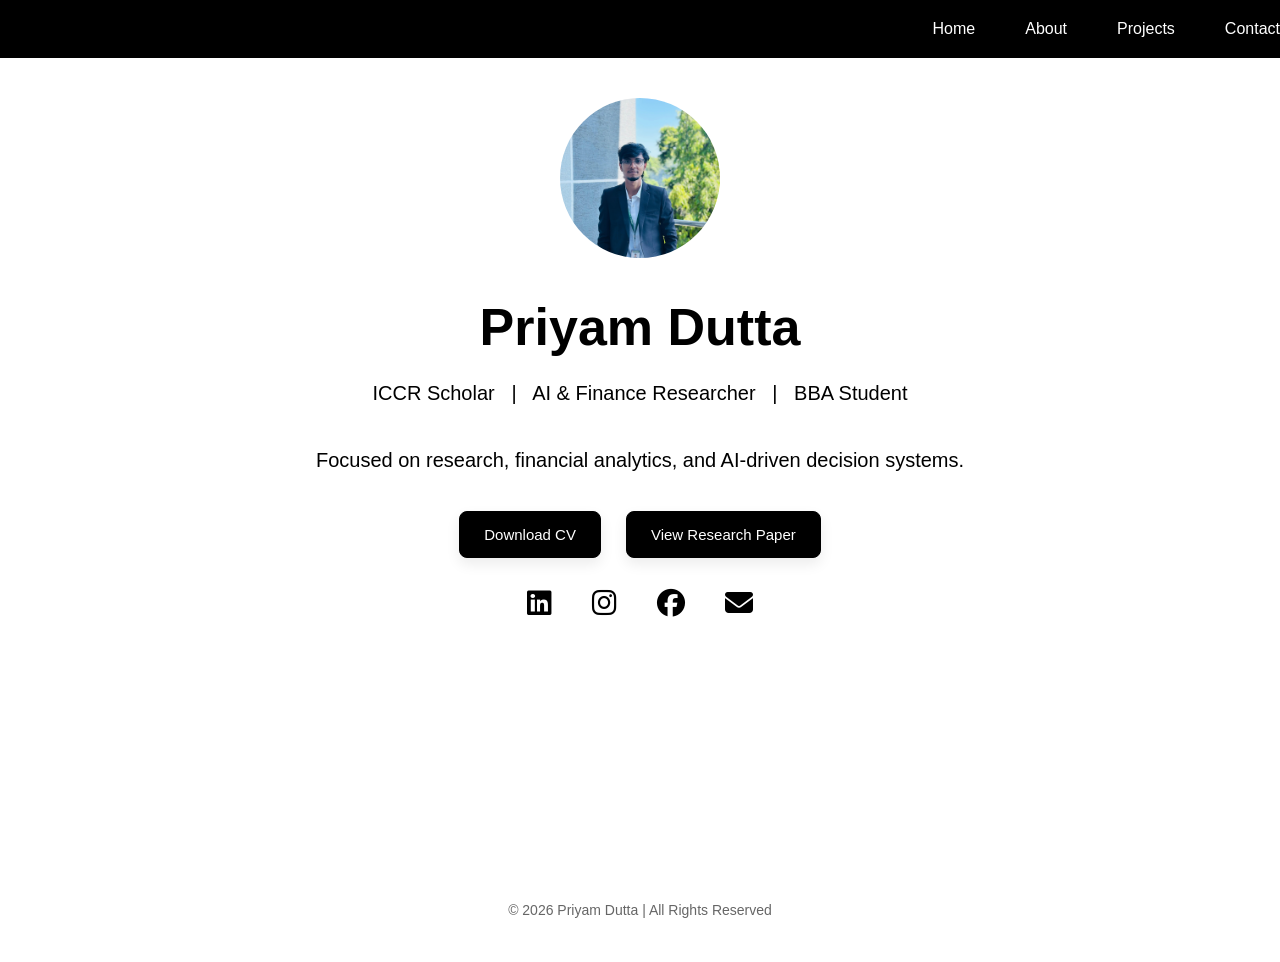
<file: index.html>
<!DOCTYPE html>
<html>
<head>
    <title>Home</title>
    <link rel="stylesheet" href="style.css">
    <!-- VERY IMPORTANT: Add this inside <head> section of index.html -->

<link rel="stylesheet" href="https://cdnjs.cloudflare.com/ajax/libs/font-awesome/6.4.0/css/all.min.css">

</head>
<body>

<nav>
    <a href="index.html">Home</a>
    <a href="about.html">About</a>
    <a href="projects.html">Projects</a>
    <a href="contact.html">Contact</a>
</nav>

<!-- Replace your current hero section with this -->

<header class="hero">
    <img src="Profile Picture.jpeg" alt="Priyam Dutta" class="profile-pic">

    <h1>Priyam Dutta</h1>

    <p>
        ICCR Scholar &nbsp; | &nbsp;
        AI & Finance Researcher &nbsp; | &nbsp;
        BBA Student
    </p>
<p class="small-line">
Focused on research, financial analytics, and AI-driven decision systems.
</p>

    <div class="hero-buttons">
        <a href="assets/cv.pdf" class="btn" download>Download CV</a>

        <a href="https://papers.ssrn.com/sol3/papers.cfm?abstract_id=6603238" 
           class="btn" 
           target="_blank">
           View Research Paper
        </a>
    </div>
    <!-- Add this below your buttons inside the hero section -->

<div class="social-icons">

    <a href="https://www.linkedin.com/in/priyam-dutta-7644422aa" target="_blank">
        <i class="fab fa-linkedin"></i>
    </a>

    <a href="https://www.instagram.com/priyam_dutta_jit?igsh=MTUwZmRvMTF5d3BpeA%3D%3D
" target="_blank">
        <i class="fab fa-instagram"></i>
    </a>

    <a href="https://www.facebook.com/share/1BUswzBGQC/" target="_blank">
        <i class="fab fa-facebook"></i>
    </a>

    <a href="mailto:priyamdutta003@gmail.com">
        <i class="fas fa-envelope"></i>
    </a>

</div>

</header>

</header>

</body>
    <footer>
    <p>© 2026 Priyam Dutta | All Rights Reserved</p>
</footer>

</html>
</file>
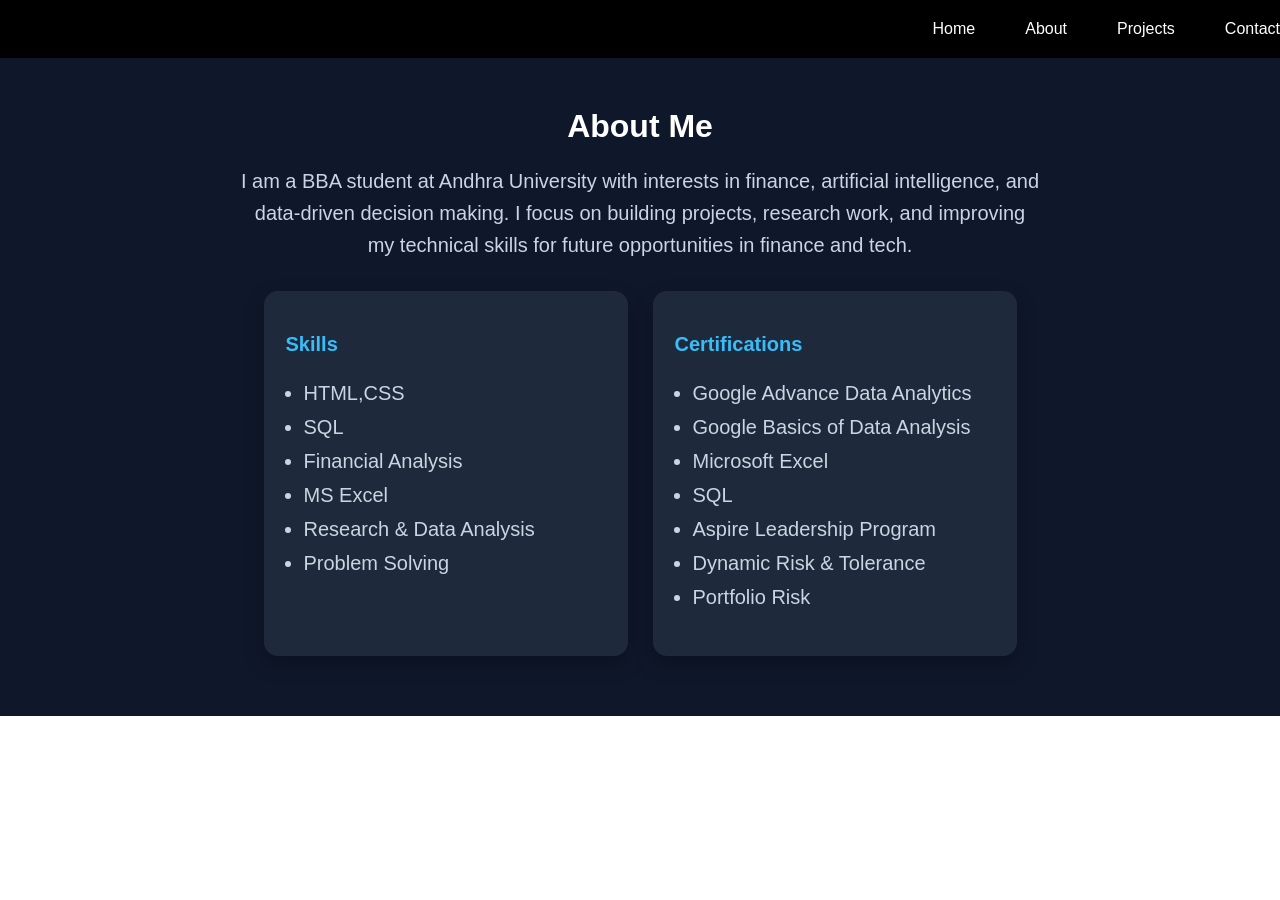
<file: about.html>
<!DOCTYPE html>
<html>
<head>
    <title>About Me</title>
    <link rel="stylesheet" href="style.css">
</head>
<body>

<nav>
    <a href="index.html">Home</a>
    <a href="about.html">About</a>
    <a href="projects.html">Projects</a>
    <a href="contact.html">Contact</a>
</nav>

<!-- about.html -->

<section id="about" class="about-section">
  <h2 class="section-title">About Me</h2>

  <!-- Description -->
  <div class="about-description">
    <p>
      I am a BBA student at Andhra University with interests in finance,
      artificial intelligence, and data-driven decision making. I focus on
      building projects, research work, and improving my technical skills for
      future opportunities in finance and tech.
    </p>
  </div>

  <!-- Cards Row -->
  <div class="about-row">

    <!-- Skills Card -->
    <div class="about-card">
      <h3>Skills</h3>
      <ul>
        <li>HTML,CSS</li>
        <li>SQL</li>
        <li>Financial Analysis</li>
        <li>MS Excel</li>
        <li>Research & Data Analysis</li>
        <li>Problem Solving</li>
      </ul>
    </div>

    <!-- Certifications Card -->
    <div class="about-card">
      <h3>Certifications</h3>
      <ul>
        <li>Google Advance Data Analytics</li>
        <li>Google Basics of Data Analysis</li>
        <li>Microsoft Excel</li>
        <li>SQL</li>
          <li>Aspire Leadership Program</li>
          <li>Dynamic Risk & Tolerance</li>
          <li>Portfolio Risk</li>
      </ul>
    </div>

  </div>
</section>



</body>
</html>
</file>
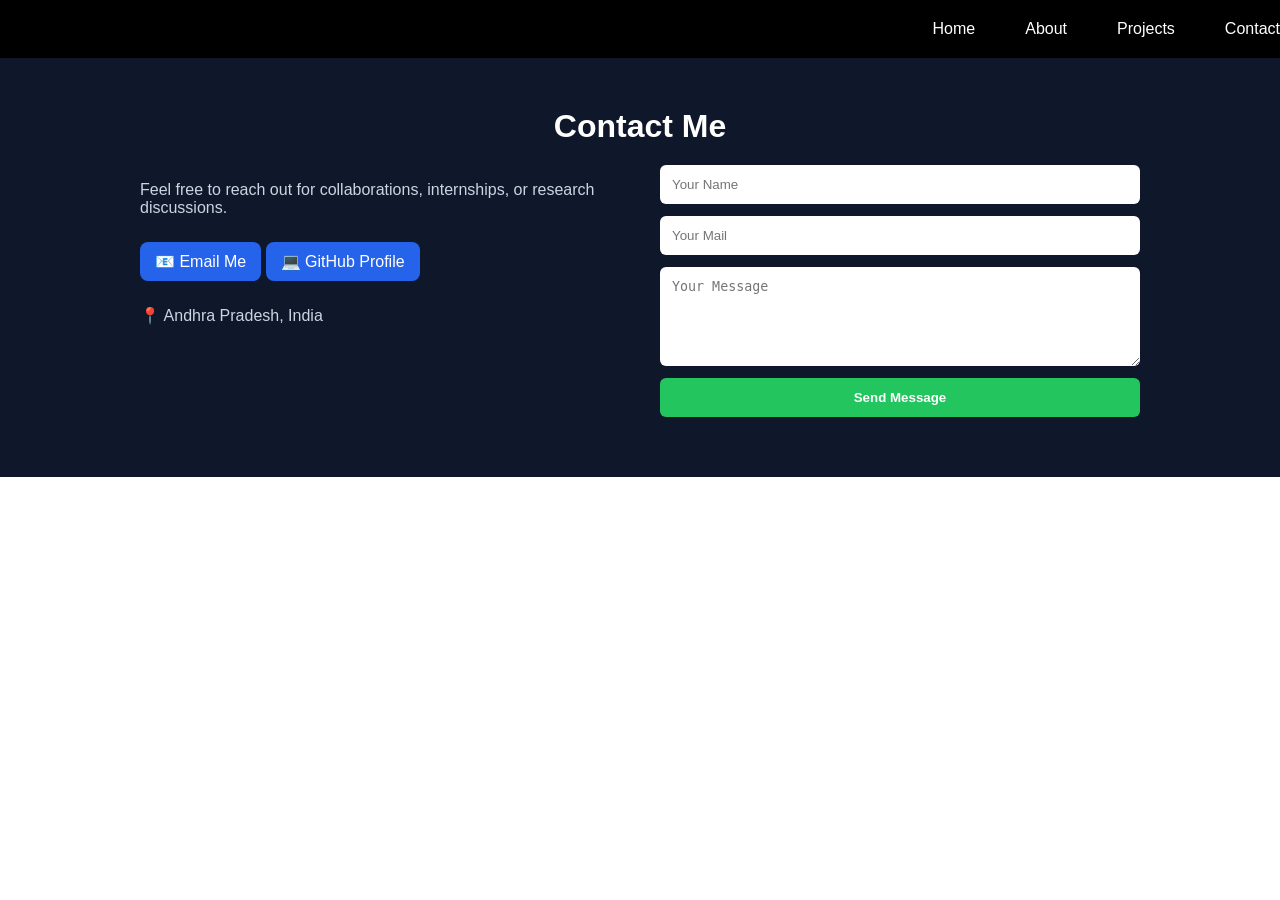
<file: contact.html>
<!DOCTYPE html>
<html>
<head>
    <title>Contact</title>
    <link rel="stylesheet" href="style.css">
</head>
<body>

<nav>
    <a href="index.html">Home</a>
    <a href="about.html">About</a>
    <a href="projects.html">Projects</a>
    <a href="contact.html">Contact</a>
</nav>

<section id="contact" class="contact-section">
  <h2 class="section-title">Contact Me</h2>

  <div class="contact-container">

    <!-- Contact Info -->
    <div class="contact-info">
      <p>Feel free to reach out for collaborations, internships, or research discussions.</p>

      <a href="mailto:priyamdutta003@gmail.com" class="contact-btn">
        📧 Email Me
      </a>

      <a href="http://github.com/priyamdutta003-hub" class="contact-btn">
        💻 GitHub Profile
      </a>

      <p class="location">📍 Andhra Pradesh, India</p>
    </div>

    <!-- Contact Form -->
    <form class="contact-form">
      <input type="text" placeholder="Your Name" required>
      <input type="email" placeholder="Your Mail" required>
      <textarea placeholder="Your Message" rows="5" required></textarea>
      <button type="submit">Send Message</button>
    </form>

  </div>
</section>


</body>
</html>
</file>
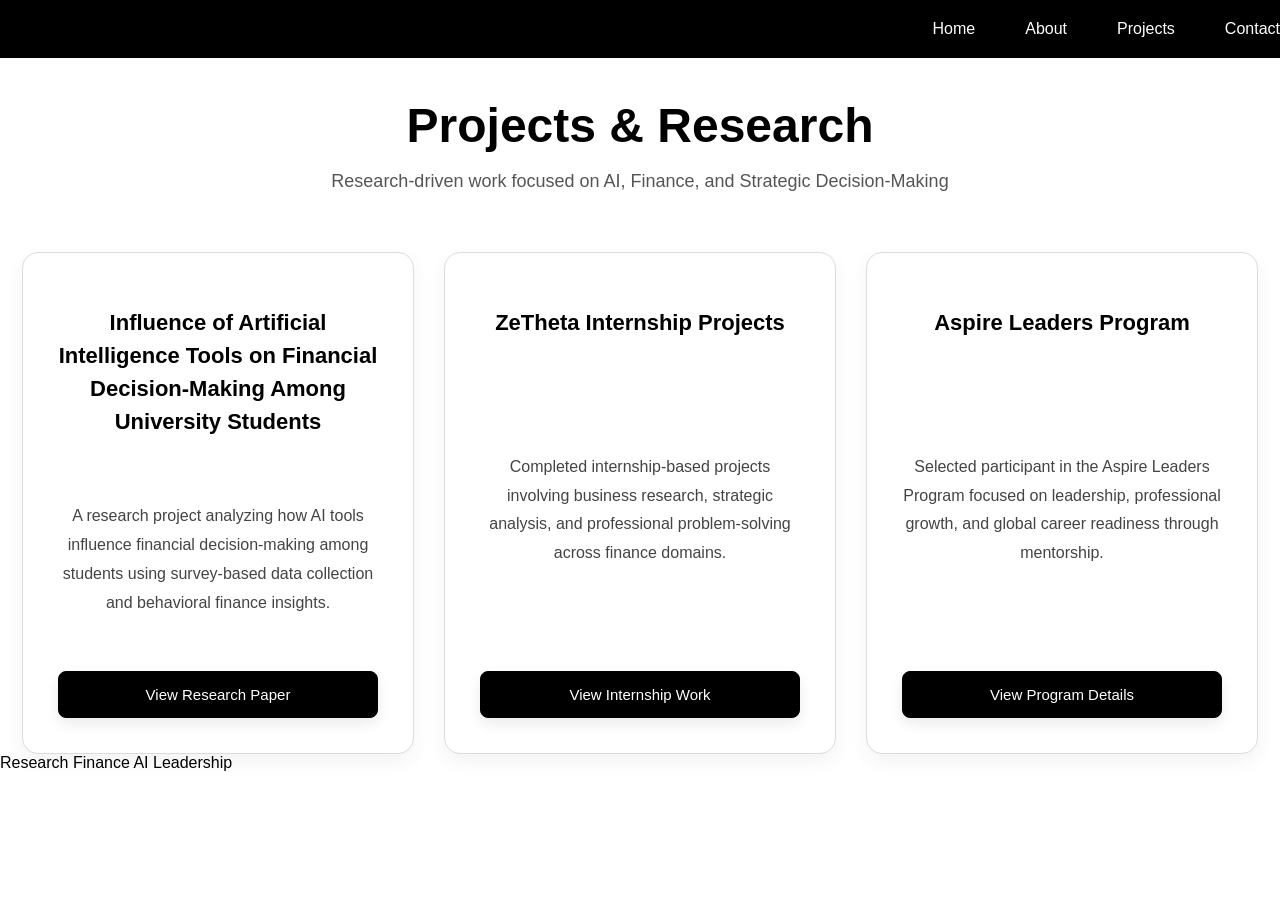
<file: projects.html>
<!DOCTYPE html>
<html>
<head>
    <title>Projects</title>
    <link rel="stylesheet" href="style.css">
</head>
<body>

<nav>
    <a href="index.html">Home</a>
    <a href="about.html">About</a>
    <a href="projects.html">Projects</a>
    <a href="contact.html">Contact</a>
</nav>

<!-- PROJECTS SECTION -->

<section class="projects-section">

    <h1>Projects & Research</h1>

    <p class="project-subtitle">
        Research-driven work focused on AI, Finance, and Strategic Decision-Making
    </p>

    <!-- ROW WRAPPER -->
    <div class="projects-row">

        <!-- Project Card 1 -->
        <div class="project-card">
            <h2>Influence of Artificial Intelligence Tools on Financial Decision-Making Among University Students</h2>

            <p>
                A research project analyzing how AI tools influence financial decision-making
                among students using survey-based data collection and behavioral finance insights.
            </p>

            <a href="https://papers.ssrn.com/sol3/papers.cfm?abstract_id=6603238" class="btn">
                View Research Paper
            </a>
        </div>

        <!-- Project Card 2 -->
        <div class="project-card">
            <h2>ZeTheta Internship Projects</h2>

            <p>
                Completed internship-based projects involving business research,
                strategic analysis, and professional problem-solving across finance domains.
            </p>

            <a href="Dynamic Risk Tolerance Monitoring.jpeg" class="btn">
                View Internship Work
            </a>
        </div>

        <!-- Project Card 3 -->
        <div class="project-card">
            <h2>Aspire Leaders Program</h2>

            <p>
                Selected participant in the Aspire Leaders Program focused on leadership,
                professional growth, and global career readiness through mentorship.
            </p>

            <a href="#" class="btn">
               View Program Details
            </a>
        </div>

    </div>
    
    <span class="tag">Research</span>
<span class="tag">Finance</span>
<span class="tag">AI</span>
<span class="tag">Leadership</span>

</section>


</body>
</html>
</file>
<file: style.css>
body {
    font-family: Arial;
    margin: 0;
    padding: 0;
}

/* Full-width navbar with equal spacing */

nav {
    background: black;
    padding: 20px 0;
    display: flex;
    justify-content: right;   /* centers the whole navbar */
    align-items: right;
    gap: 50px;                 /* equal spacing between Home/About/Projects/Contact */
    width: 100%;
}

nav a {
    color: white;
    text-decoration: none;
    font-size: 16px;
    font-weight: 450;
    transition: 0.3s;
}

nav a:hover {
    color: #d1d5db;
}



.hero {
    text-align: center;
    padding: 50px;
}

.profile-pic {
    width: 160px;
    height: 160px;
    border-radius: 50%;
    object-fit: cover;
}

.btn {
    display: inline-block;
    padding: 14px 28px;
    background: black;   /* changed from blue to black */
    color: white;
    text-decoration: none;
    border-radius: 8px;
    font-size: 16px;
    border: 1px solid black;
    transition: 0.3s;
}
.btn:hover {
    background: white;
    color: black;
    border: 1px solid black;
}

.card {
    padding: 15px;
    margin: 10px;
    border: 1px solid #ddd;
}
/* Add / Replace in style.css */

.hero {
    text-align: center;
    padding: 40px 20px;
    min-height: 80vh;
}

}

.profile-pic {
    width: 280px;
    height: 350px;
    object-fit: cover;
    border-radius: 8px;
    margin-bottom: 25px;
}

.hero h1 {
    font-size: 52px;
    font-weight: bold;
    margin-bottom: 20px;
}

.hero p {
    font-size: 20px;
    margin-bottom: 35px;
    line-height: 1.6;
}

.hero-buttons {
    display: flex;
    justify-content: center;
    gap: 25px;
    flex-wrap: wrap;
}

.btn {
    padding: 14px 30px;
    border-radius: 10px;
    font-weight: 600;
    box-shadow: 0 6px 14px rgba(0,0,0,0.08);
}

}

.btn:hover {
  background: #f8f9fc;
}
/* Add this in style.css */

.social-icons {
    margin-top: 30px;
    display: flex;
    justify-content: center;
    gap: 25px;
}

.social-icons a {
    font-size: 28px;
    color: black;
    transition: 0.3s;
}

.social-icons a:hover {
    color: #4f46e5;
    transform: translateY(-3px);
}

/* Increase spacing between social icons */

.social-icons {
    margin-top: 30px;
    display: flex;
    justify-content: center;
    align-items: center;
    gap: 40px;   /* Increase this value for more space */
}
footer {
    text-align: center;
    padding: 30px;
    font-size: 14px;
    color: #666;
}
```css
/* COMPLETE WORKING PROJECT CARD CSS */

.projects-section {
    max-width: 1300px;
    margin: auto;
    padding: 80px 20px;
    text-align: center;
}

.projects-section h1 {
    font-size: 48px;
    margin-bottom: 15px;
}

.project-subtitle {
    font-size: 18px;
    color: #555;
    margin-bottom: 60px;
}

/* ROW FOR 3 CARDS */

.projects-row {
    display: flex;
    justify-content: center;
    align-items: stretch;
    gap: 30px;
    flex-wrap: nowrap;
}

/* INDIVIDUAL CARD */

.project-card {
    background-color: white;
    border: 1px solid #dcdcdc;
    border-radius: 16px;
    padding: 35px;
    width: 320px;
    min-height: 430px;
    box-shadow: 0 8px 20px rgba(0, 0, 0, 0.05);

    display: flex;
    flex-direction: column;
    justify-content: space-between;

    text-align: center;
    transition: 0.3s;
}

.project-card:hover {
    transform: translateY(-5px);
}

.project-card h2 {
    font-size: 22px;
    line-height: 1.5;
    margin-bottom: 20px;
}

.project-card p {
    font-size: 16px;
    line-height: 1.8;
    color: #444;
    margin-bottom: 25px;
}

/* BUTTON */

.btn {
    display: inline-block;
    padding: 14px 24px;
    background: black;
    color: white;
    text-decoration: none;
    border-radius: 8px;
    border: 1px solid black;
    font-size: 15px;
    font-weight: 500;
    transition: 0.3s;
}

.btn:hover {
    background: white;
    color: black;
}

/* Center the title and subtitle properly */

.projects-section h1 {
    font-size: 48px;
    margin-bottom: 15px;
    text-align: center;
}

.project-subtitle {
    font-size: 18px;
    color: #555;
    margin-bottom: 60px;
    text-align: center;
}
.contact-section {
  padding: 60px 20px;
  background: #0f172a;
  color: #fff;
  text-align: center;
}

.section-title {
  font-size: 32px;
  margin-top: -10px;  /* move it slightly up */
  margin-bottom: 30px;
}


.contact-container {
  display: flex;
  justify-content: space-between;
  gap: 40px;
  max-width: 1000px;
  margin: auto;
  flex-wrap: wrap;
}

/* Left Side */
.contact-info {
  flex: 1;
  text-align: left;
}

.contact-info p {
  margin-bottom: 15px;
  color: #cbd5e1;
}

.contact-btn {
  display: inline-block;
  margin: 10px 0;
  padding: 10px 15px;
  background: #2563eb;
  color: white;
  text-decoration: none;
  border-radius: 8px;
  transition: 0.3s;
}

.contact-btn:hover {
  background: #1d4ed8;
}

.location {
  margin-top: 15px;
  color: #94a3b8;
}

/* Right Side Form */
.contact-form {
  flex: 1;
  display: flex;
  flex-direction: column;
  gap: 12px;
}

.contact-form input,
.contact-form textarea {
  padding: 12px;
  border: none;
  border-radius: 6px;
  outline: none;
}

.contact-form button {
  padding: 12px;
  border: none;
  border-radius: 6px;
  background: #22c55e;
  color: white;
  cursor: pointer;
  font-weight: bold;
  transition: 0.3s;
}

.contact-form button:hover {
  background: #16a34a;
}
/* Section background */
.about-section {
  padding: 60px 20px;
  background: #0f172a;
  color: #ffffff;
  text-align: center;
}

/* Title */
.section-title {
  font-size: 32px;
  margin-bottom: 20px;
}

/* Description text */
.about-description {
  max-width: 800px;
  margin: 0 auto 30px auto;
  color: #cbd5e1;
  line-height: 1.6;
  font-size: 20px;
}

/* Row container */
.about-row {
  display: flex;
  justify-content: center;
  align-items: stretch;
  gap: 25px;
  flex-wrap: wrap;
}

/* Individual cards */
.about-card {
  background: #1e293b;
  width: 320px;
  padding: 22px;
  border-radius: 14px;
  text-align: left;
  transition: all 0.3s ease;
  box-shadow: 0 8px 20px rgba(0, 0, 0, 0.25);
}

/* Hover effect */
.about-card:hover {
  transform: translateY(-6px);
  box-shadow: 0 12px 25px rgba(0, 0, 0, 0.35);
}

/* Card titles */
.about-card h3 {
  color: #38bdf8;
  margin-bottom: 12px;
  font-size: 20px;
}

/* List styling */
.about-card ul {
  padding-left: 18px;
  color: #cbd5e1;
  line-height: 1.7;
  font-size: 20px;
}

/* Mobile responsiveness */
@media (max-width: 768px) {
  .about-card {
    width: 100%;
    max-width: 400px;
  }
}
</file>
